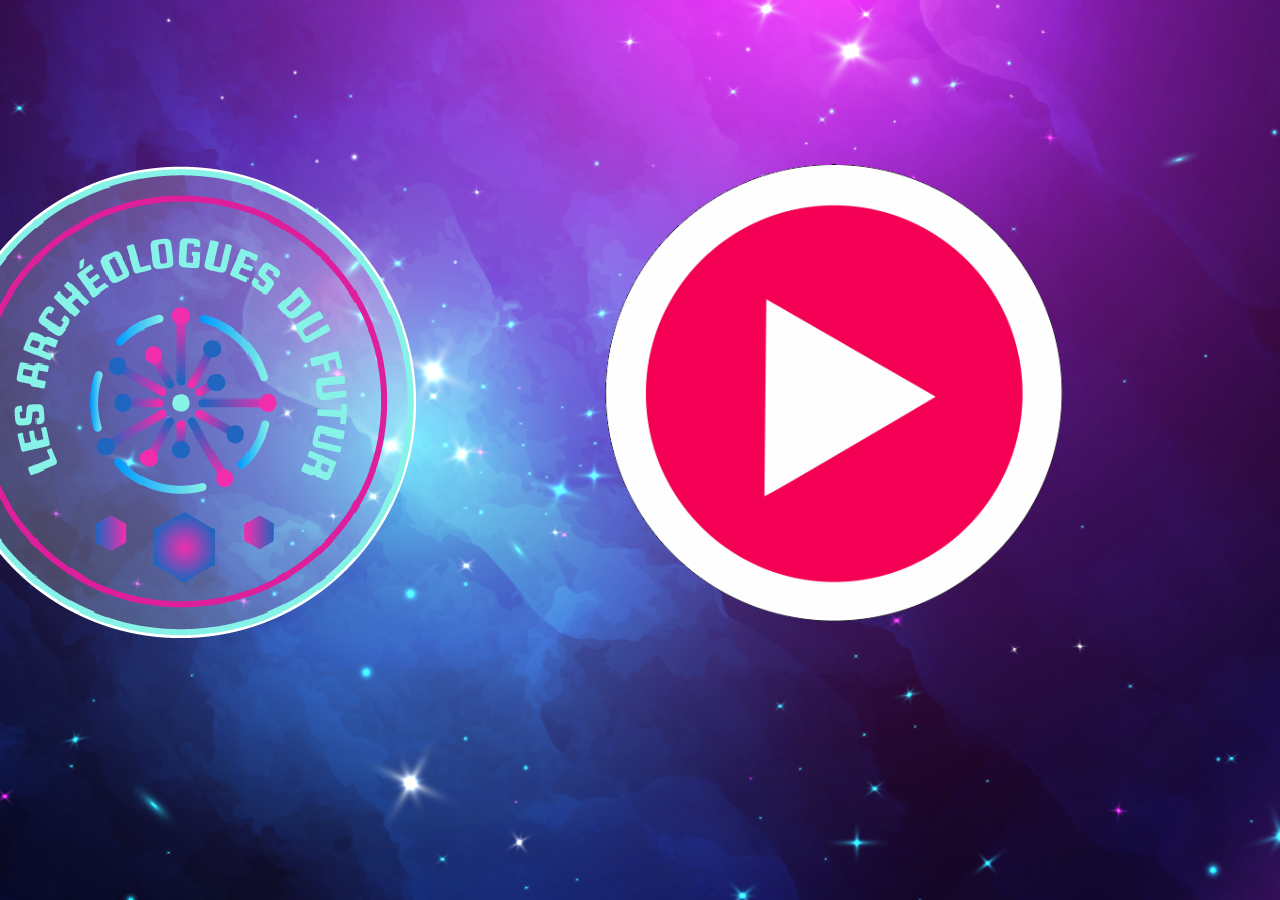
<file: index.html>
<!doctype html><html class="" lang=""><head>
    <meta charset="UTF-8">
    <!-- generator meta tag -->
    <!-- leave this for stats and Silex version check -->
    <meta name="generator" content="Silex v2.2.13">
    <!-- End of generator meta tag -->
    <script type="text/javascript" src="js/jquery.js"></script>
    
    
    <script type="text/javascript" src="js/front-end.js"></script>
    <link rel="stylesheet" href="css/normalize.css">
    <link rel="stylesheet" href="css/front-end.css">

    
    <script type="text/javascript" class="silex-script"></script>
    
    <title> - Page zéro</title>
    

    
<link href="https://fonts.googleapis.com/css?family=Roboto" rel="stylesheet" class="silex-custom-font"><meta name="viewport" content="width=device-width, initial-scale=1"><script src="js/script.js" type="text/javascript"></script><link href="css/styles.css" rel="stylesheet" type="text/css"><style>body { opacity: 0; transition: .25s opacity ease; }</style></head>

<body class="body-initial all-style enable-mobile prevent-resizable prevent-selectable editable-style silex-runtime silex-published" data-silex-type="container-element" style="" data-current-page="page-page-z-ro">
    









    <section data-silex-type="container-element" class="container-element editable-style silex-id-1478366444112-1 section-element prevent-resizable" style="">
        <div data-silex-type="container-element" class="editable-style silex-element-content silex-id-1478366444112-0 container-element website-width"></div>
    </section>
    <section data-silex-type="container-element" class="container-element editable-style silex-id-1474394621033-3 section-element prevent-resizable" style="">
        <div data-silex-type="container-element" class="editable-style silex-element-content silex-id-1474394621032-2 container-element website-width selected" style=""><div data-silex-type="image-element" class="editable-style image-element silex-id-1649419424232-13 page-page-z-ro paged-element paged-element-visible" style=""><img src="assets/gngngn.png"></div><a data-silex-type="image-element" class="editable-style image-element silex-id-1649423568148-28 page-page-z-ro paged-element paged-element-visible" style="" href="page-accueil.html"><img src="assets/play.gif"></a></div>
    </section>
    <section data-silex-type="container-element" class="container-element editable-style silex-id-1478366450713-3 section-element prevent-resizable" style="">
        <div data-silex-type="container-element" class="editable-style silex-element-content silex-id-1478366450713-2 container-element website-width">

            
        </div>
    </section>
















<div data-silex-type="image-element" class="editable-style image-element silex-id-1649416547046-0 page-page-z-ro paged-element paged-element-visible"></div><div data-silex-type="image-element" class="editable-style image-element silex-id-1649417512686-1 page-page-z-ro paged-element paged-element-visible"></div><div data-silex-type="image-element" class="editable-style image-element silex-id-1649417540030-2 page-page-z-ro paged-element paged-element-visible"></div><div data-silex-type="image-element" class="editable-style image-element silex-id-1649417605684-3 page-page-z-ro paged-element paged-element-visible"></div><div data-silex-type="image-element" class="editable-style image-element silex-id-1649418131820-4 page-page-z-ro paged-element paged-element-visible"></div><div data-silex-type="image-element" class="editable-style image-element silex-id-1649418346446-5 page-page-z-ro paged-element paged-element-visible"></div><div data-silex-type="image-element" class="editable-style image-element silex-id-1649418394036-6 page-page-z-ro paged-element paged-element-visible"></div><div data-silex-type="image-element" class="editable-style image-element silex-id-1649418585433-7 page-page-z-ro paged-element paged-element-visible"></div><div data-silex-type="image-element" class="editable-style image-element silex-id-1649418750985-8 page-page-z-ro paged-element paged-element-visible"></div><div data-silex-type="image-element" class="editable-style image-element silex-id-1649419174517-9 page-page-z-ro paged-element paged-element-visible"></div><div data-silex-type="image-element" class="editable-style image-element silex-id-1649420045181-14 page-page-z-ro paged-element paged-element-visible"></div></body></html>
</file>
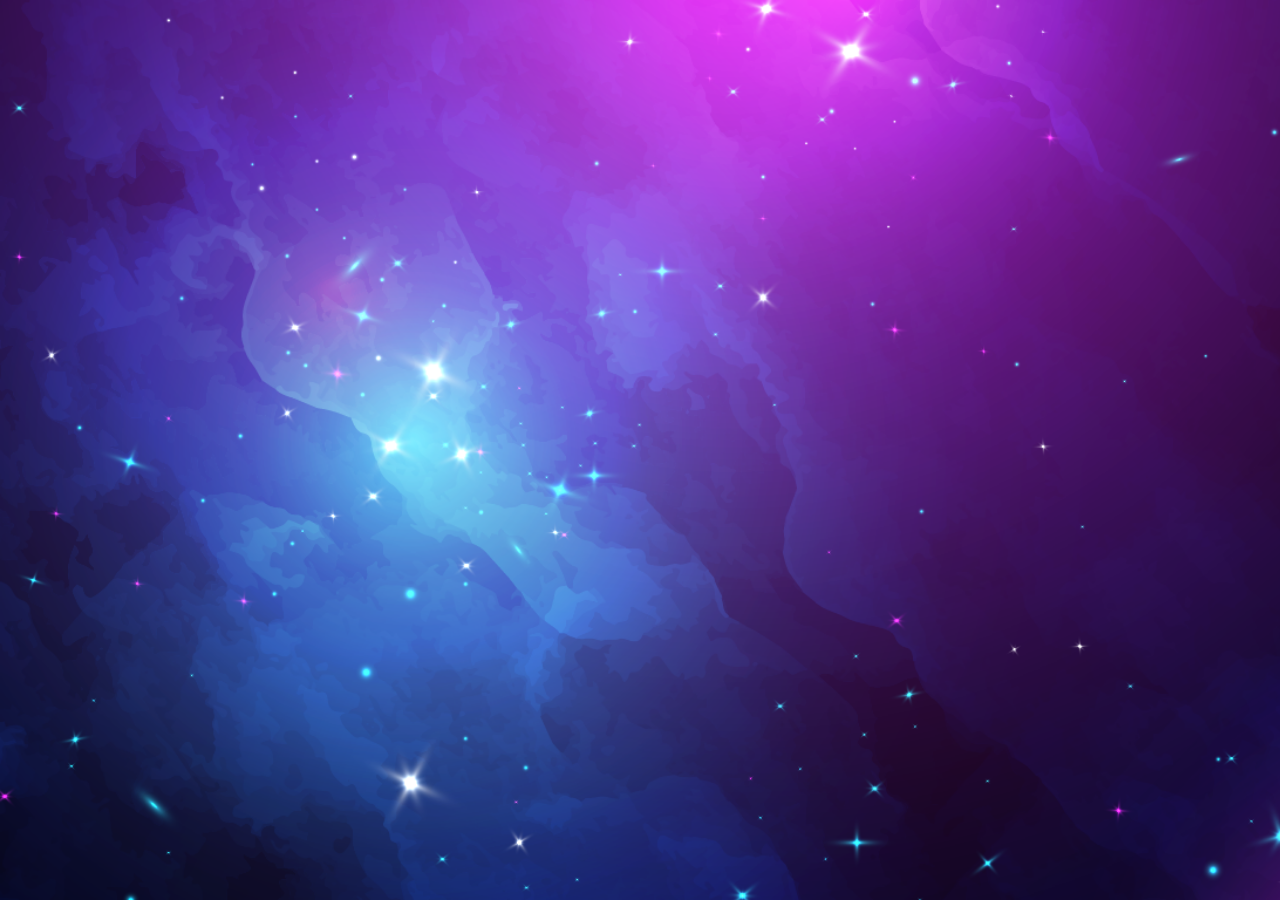
<file: ee-accueil.html>
<!doctype html><html class="" lang=""><head>
    <meta charset="UTF-8">
    <!-- generator meta tag -->
    <!-- leave this for stats and Silex version check -->
    <meta name="generator" content="Silex v2.2.13">
    <!-- End of generator meta tag -->
    <script type="text/javascript" src="js/jquery.js"></script>
    
    
    <script type="text/javascript" src="js/front-end.js"></script>
    <link rel="stylesheet" href="css/normalize.css">
    <link rel="stylesheet" href="css/front-end.css">

    
    <script type="text/javascript" class="silex-script"></script>
    
    <title> - EE - Accueil</title>
    

    
<link href="https://fonts.googleapis.com/css?family=Roboto" rel="stylesheet" class="silex-custom-font"><meta name="viewport" content="width=device-width, initial-scale=1"><script src="js/script.js" type="text/javascript"></script><link href="css/styles.css" rel="stylesheet" type="text/css"><style>body { opacity: 0; transition: .25s opacity ease; }</style></head>

<body class="body-initial all-style enable-mobile prevent-resizable prevent-selectable editable-style silex-runtime silex-published" data-silex-type="container-element" style="" data-current-page="page-ee-accueil">
    









    <section data-silex-type="container-element" class="container-element editable-style silex-id-1478366444112-1 section-element prevent-resizable" style="">
        <div data-silex-type="container-element" class="editable-style silex-element-content silex-id-1478366444112-0 container-element website-width"></div>
    </section>
    <section data-silex-type="container-element" class="container-element editable-style silex-id-1474394621033-3 section-element prevent-resizable" style="">
        <div data-silex-type="container-element" class="editable-style silex-element-content silex-id-1474394621032-2 container-element website-width selected" style=""></div>
    </section>
    <section data-silex-type="container-element" class="container-element editable-style silex-id-1478366450713-3 section-element prevent-resizable" style="">
        <div data-silex-type="container-element" class="editable-style silex-element-content silex-id-1478366450713-2 container-element website-width">

            
        </div>
    </section>
















</body></html>
</file>
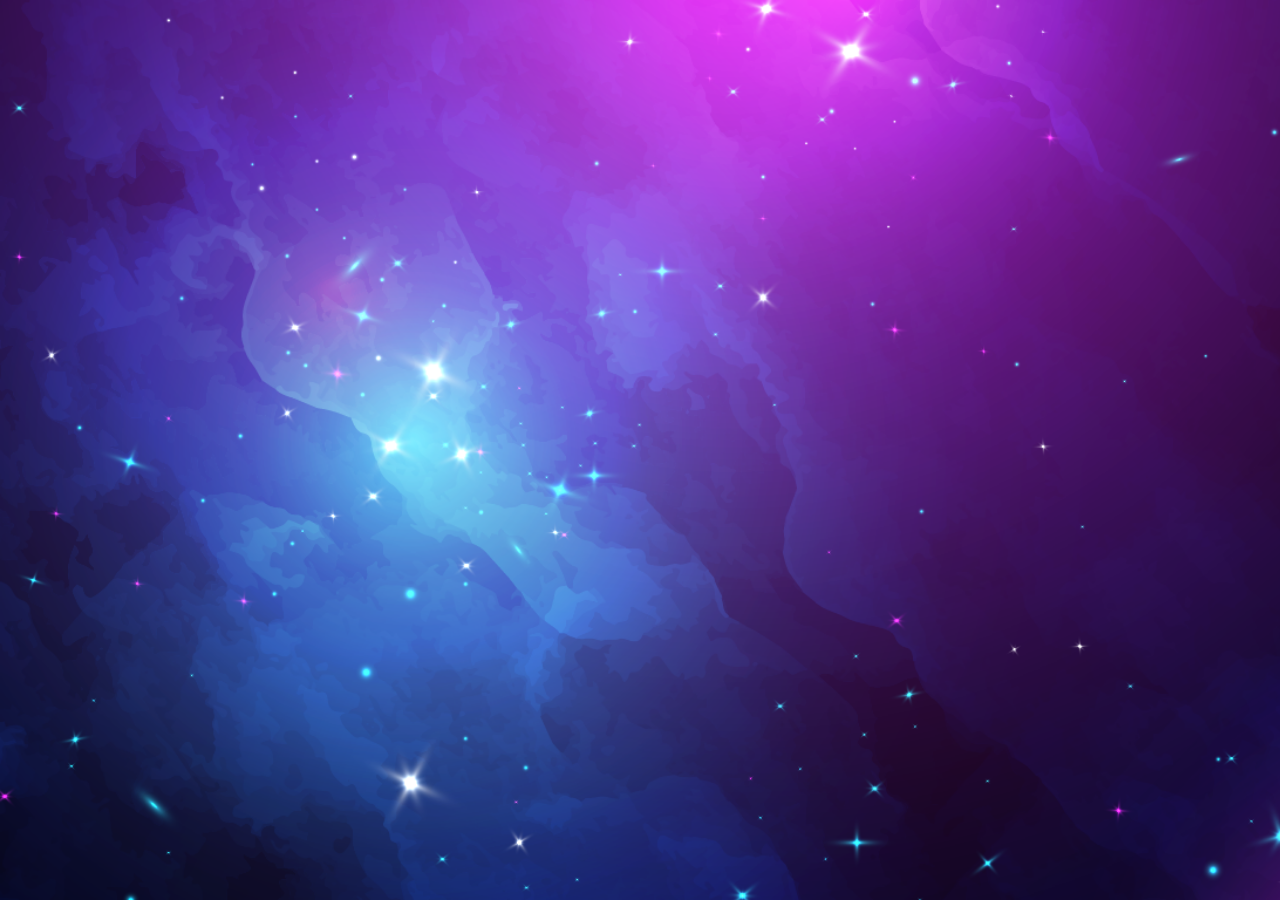
<file: eelv-accueil.html>
<!doctype html><html class="" lang=""><head>
    <meta charset="UTF-8">
    <!-- generator meta tag -->
    <!-- leave this for stats and Silex version check -->
    <meta name="generator" content="Silex v2.2.13">
    <!-- End of generator meta tag -->
    <script type="text/javascript" src="js/jquery.js"></script>
    
    
    <script type="text/javascript" src="js/front-end.js"></script>
    <link rel="stylesheet" href="css/normalize.css">
    <link rel="stylesheet" href="css/front-end.css">

    
    <script type="text/javascript" class="silex-script"></script>
    
    <title> - EELV - Accueil</title>
    

    
<link href="https://fonts.googleapis.com/css?family=Roboto" rel="stylesheet" class="silex-custom-font"><meta name="viewport" content="width=device-width, initial-scale=1"><script src="js/script.js" type="text/javascript"></script><link href="css/styles.css" rel="stylesheet" type="text/css"><style>body { opacity: 0; transition: .25s opacity ease; }</style></head>

<body class="body-initial all-style enable-mobile prevent-resizable prevent-selectable editable-style silex-runtime silex-published" data-silex-type="container-element" style="" data-current-page="page-eelv-accueil">
    









    <section data-silex-type="container-element" class="container-element editable-style silex-id-1478366444112-1 section-element prevent-resizable" style="">
        <div data-silex-type="container-element" class="editable-style silex-element-content silex-id-1478366444112-0 container-element website-width"></div>
    </section>
    <section data-silex-type="container-element" class="container-element editable-style silex-id-1474394621033-3 section-element prevent-resizable" style="">
        <div data-silex-type="container-element" class="editable-style silex-element-content silex-id-1474394621032-2 container-element website-width selected" style=""></div>
    </section>
    <section data-silex-type="container-element" class="container-element editable-style silex-id-1478366450713-3 section-element prevent-resizable" style="">
        <div data-silex-type="container-element" class="editable-style silex-element-content silex-id-1478366450713-2 container-element website-width">

            
        </div>
    </section>
















</body></html>
</file>
<file: css/front-end.css>
/**
 * This file holds the styles of websites while editing
 */

body {
  min-height: 100vh;
  min-width: 98vw; /* remove approx size of vertical scroll bar */
}

/* prevent-auto-z-index is to let the components handle their z-index */
.section-element > .silex-element-content > *:not(.prevent-auto-z-index):not(.fixed) {
  /* put the elements of a section on top of sections bellow */
  z-index: 10;
}
/* workaround a bug of the 2.11 version (front end) */
/* sections used to hava margin-top: -1; which can not be edited in the UI */
.editable-style.section-element {
  margin-top: 0;
}
/****************************************************/
.website-width {
  width: 960px;
}
.paged-element-hidden {
  display: none !important;
}
/* resize */
.editable-style.image-element img {
  border-radius: inherit; /* this is to follow the element's radius */
	width: 100%;
	height: 100%;
}
/*
 .image-element > .silex-element-content {
	overflow: hidden;
}
*/
.html-element .silex-element-content {
  /* enable HTML content to have style="min-height: inherit;" */
  /* removed because it makes components buggy, add it to silex if you need to
  position: absolute;
  min-height: inherit;
  width: 100%; /* needed by slideshow components and probably others */
  /*
  height: 100%; /* needed by slideshow kreview and probably others */
}
/* wysihtml text editor styles */
.wysiwyg-float-left {
  float: left;
  margin: 0 8px 8px 0;
}
.wysiwyg-float-right {
  float: right;
  margin: 0 0 8px 8px;
}
/* Remove dots surrounding links in Firefox
    because of normalize.css */
a:focus{ outline: none;}

body .editable-style[data-silex-href] {
  cursor: pointer;
}
body.enable-mobile .editable-style.hide-on-desktop {
  display: none;
}
/* only outside the editor */
/* needs to be more qualified than body.enable-mobile .editable-style:not(.prevent-mobile-style) */
body.silex-runtime.body-initial .fixed {
  position: absolute;
  z-index: 20;
}
/* Mobile styles */
@media (max-width:480px) {
  /* needs to be more qualified than body.enable-mobile .editable-style:not(.prevent-mobile-style) */
  body.silex-runtime.body-initial .fixed {
    /* on mobile (chrome, this is needed to be on top of other content) */
    position: relative;
  }

  /* hide horizontal scroll bar which appears because of residual values in css
  html {
    overflow-x: hidden;
  }
  */
  body {
    position: initial; /* used to be absolute but now only in editor (editable.css), when position is absolute the body has the size of its content */
  }
  /* mobile mode */
  body.enable-mobile .editable-style:not(.prevent-mobile-style),
  body.enable-mobile .background.background-initial {
    position: static;
    top: auto;
    left: auto;
    max-width: 100%;
    min-width: auto; /* this is to remove sections min-width, since section min-width is set to the witdh of its content in Element::setStyle() */
    margin-left: auto;
    margin-right: auto;
  }
  body.enable-mobile .editable-style.container-element {
    padding: 10px; /* leave space between a container and its content */
  }
  body.enable-mobile .editable-style.section-element {
    padding: 0;
  }
  body.enable-mobile .editable-style.section-element > .silex-element-content {
    padding: 10px 0; /* leave space between a container and its content */
  }
  body.enable-mobile.silex-resizing .editable-style:not(.prevent-mobile-style) {
    max-width: unset; /* while dragging let the user size the elements freely */
  }
  body.enable-mobile .image-element.editable-style:not(.prevent-mobile-style) {
    position: relative;
  }
  body.enable-mobile .editable-style.section-element {
    max-width: 100%; /* section bg should be 100% width because user do not need to grab the side and resize */
    padding: 0;
    margin: 0;
  }
  body.enable-mobile .container-element:not(.paged-element-hidden) {
    display: flex;
    align-items: center;
    justify-content: space-around;
    flex-wrap: wrap;
  }
  /* but still hide paged elements or desktop only elements */
  body.enable-mobile .editable-style.hide-on-mobile {
    display: none;
  }
  body.enable-mobile .editable-style.hide-on-desktop:not(.paged-element-hidden) {
    display: initial;
  }
  body.silex-runtime.enable-mobile .background.background-initial {
    max-width: 100%;
  }
}

/* only outside the editor */
/* needs to be more qualified than body.enable-mobile .editable-style:not(.prevent-mobile-style) */
body.silex-runtime.body-initial .fixed {
  position: absolute;
  z-index: 20;
}
/* Mobile styles */
@media (max-width:480px) {
  /* needs to be more qualified than body.enable-mobile .editable-style:not(.prevent-mobile-style) */
  body.silex-runtime.body-initial .fixed {
    /* on mobile (chrome, this is needed to be on top of other content) */
    position: relative;
  }
}

/**
 * prodotype components
 */
.silex-element-content-full-height .silex-element-content {
  height: 100%;
}
silex-template,
.prodotype-preview {
  display: none;
}
.prodotype-runtime,
.prodotype-runtime-strict {
  display: none;
}
.prodotype-published {
  display: none;
}
body.silex-editor .prodotype-preview {
  display: block;
}
body.silex-runtime .prodotype-runtime,
body.silex-runtime .prodotype-runtime-strict {
  display: block;
}
body.silex-published .prodotype-published {
  display: block;
}
body.silex-publish .prodotype-runtime-strict {
  display: none;
}
.prodotype-force-size {
  position: absolute;
  width: 100%;
  height: 100%;
}
.silex-component-button button {
  width: 100%;
}
/* full-width component*/
div.editable-style.full-width-section {
  min-height: 100px;
}

div.editable-style.full-width-section>.editable-style {
  position: static;
  min-width: 100%;
}

div.editable-style.full-width-section>.editable-style.silex-element-content {
  display: none;
}
</file>
<file: css/styles.css>
.body-initial {background-color: rgba(255,255,255,1); position: static; background-image: url(../assets/rawpixel.png); background-repeat: no-repeat; background-size: cover; background-attachment: fixed;}.silex-id-1478366444112-1 {background-color: transparent; position: static; margin-top: -1px;}.silex-id-1478366444112-0 {background-color: transparent; min-height: 100px; position: relative; margin-left: auto; margin-right: auto;}.silex-id-1474394621033-3 {position: static; margin-top: -1px;}.silex-id-1474394621032-2 {background-color: transparent; min-height: 600px; position: relative; margin-left: auto; margin-right: auto;}.silex-id-1478366450713-3 {background-color: transparent; position: static; margin-top: -1px;}.silex-id-1478366450713-2 {background-color: transparent; min-height: 100px; position: relative; margin-left: auto; margin-right: auto;}.silex-id-1649416547046-0 {width: 100px; height: 100px; position: absolute;}.silex-id-1649417512686-1 {width: 100px; height: 100px; position: absolute;}.silex-id-1649417540030-2 {width: 100px; height: 100px; position: absolute;}.silex-id-1649417605684-3 {width: 100px; height: 100px; position: absolute;}.silex-id-1649418131820-4 {width: 100px; height: 100px; position: absolute;}.silex-id-1649418346446-5 {width: 100px; height: 100px; position: absolute;}.silex-id-1649418394036-6 {width: 100px; height: 100px; position: absolute;}.silex-id-1649418585433-7 {width: 100px; height: 100px; position: absolute;}.silex-id-1649418750985-8 {width: 100px; height: 100px; position: absolute;}.silex-id-1649419174517-9 {width: 100px; height: 100px; position: absolute;}.silex-id-1649419424232-13 {width: 472px; height: 473px; position: absolute; top: 66px; left: -95px;}.silex-id-1649420045181-14 {width: 100px; height: 100px; position: absolute;}.silex-id-1649423113373-24 {width: 555px; height: 187px; position: absolute; top: -1px; left: 529px;}.silex-id-1649423568148-28 {width: 603px; height: 603px; position: absolute; top: -1px; left: 489px;}.silex-id-1649423798507-30 {width: 394px; height: 394px; position: absolute; top: 136px; left: 18px;}.silex-id-1649427446869-34 {width: 557px; height: 186px; position: absolute; top: 334px; left: 529px;}.silex-id-1649428036156-35 {width: 968px; min-height: 320px; position: absolute; top: -103px; left: -1px;}.silex-id-1649428160971-36 {width: 799px; min-height: 454px; background-color: rgb(255, 255, 255); position: absolute; top: 128px; left: 196px;}@media only screen and (max-width: 480px) {}
.website-width {width: 1200px;}@media (min-width: 481px) {.silex-editor {min-width: 1400px;}}
.text-element > .silex-element-content {font-family: 'Roboto', sans-serif; font-size: 100px; color: #ffffff; -webkit-transition: all 1s ease; -moz-transition: all 1s ease; -o-transition: all 1s ease; transition: all 1s ease;}body.silex-runtime {opacity: 1;}
</file>
